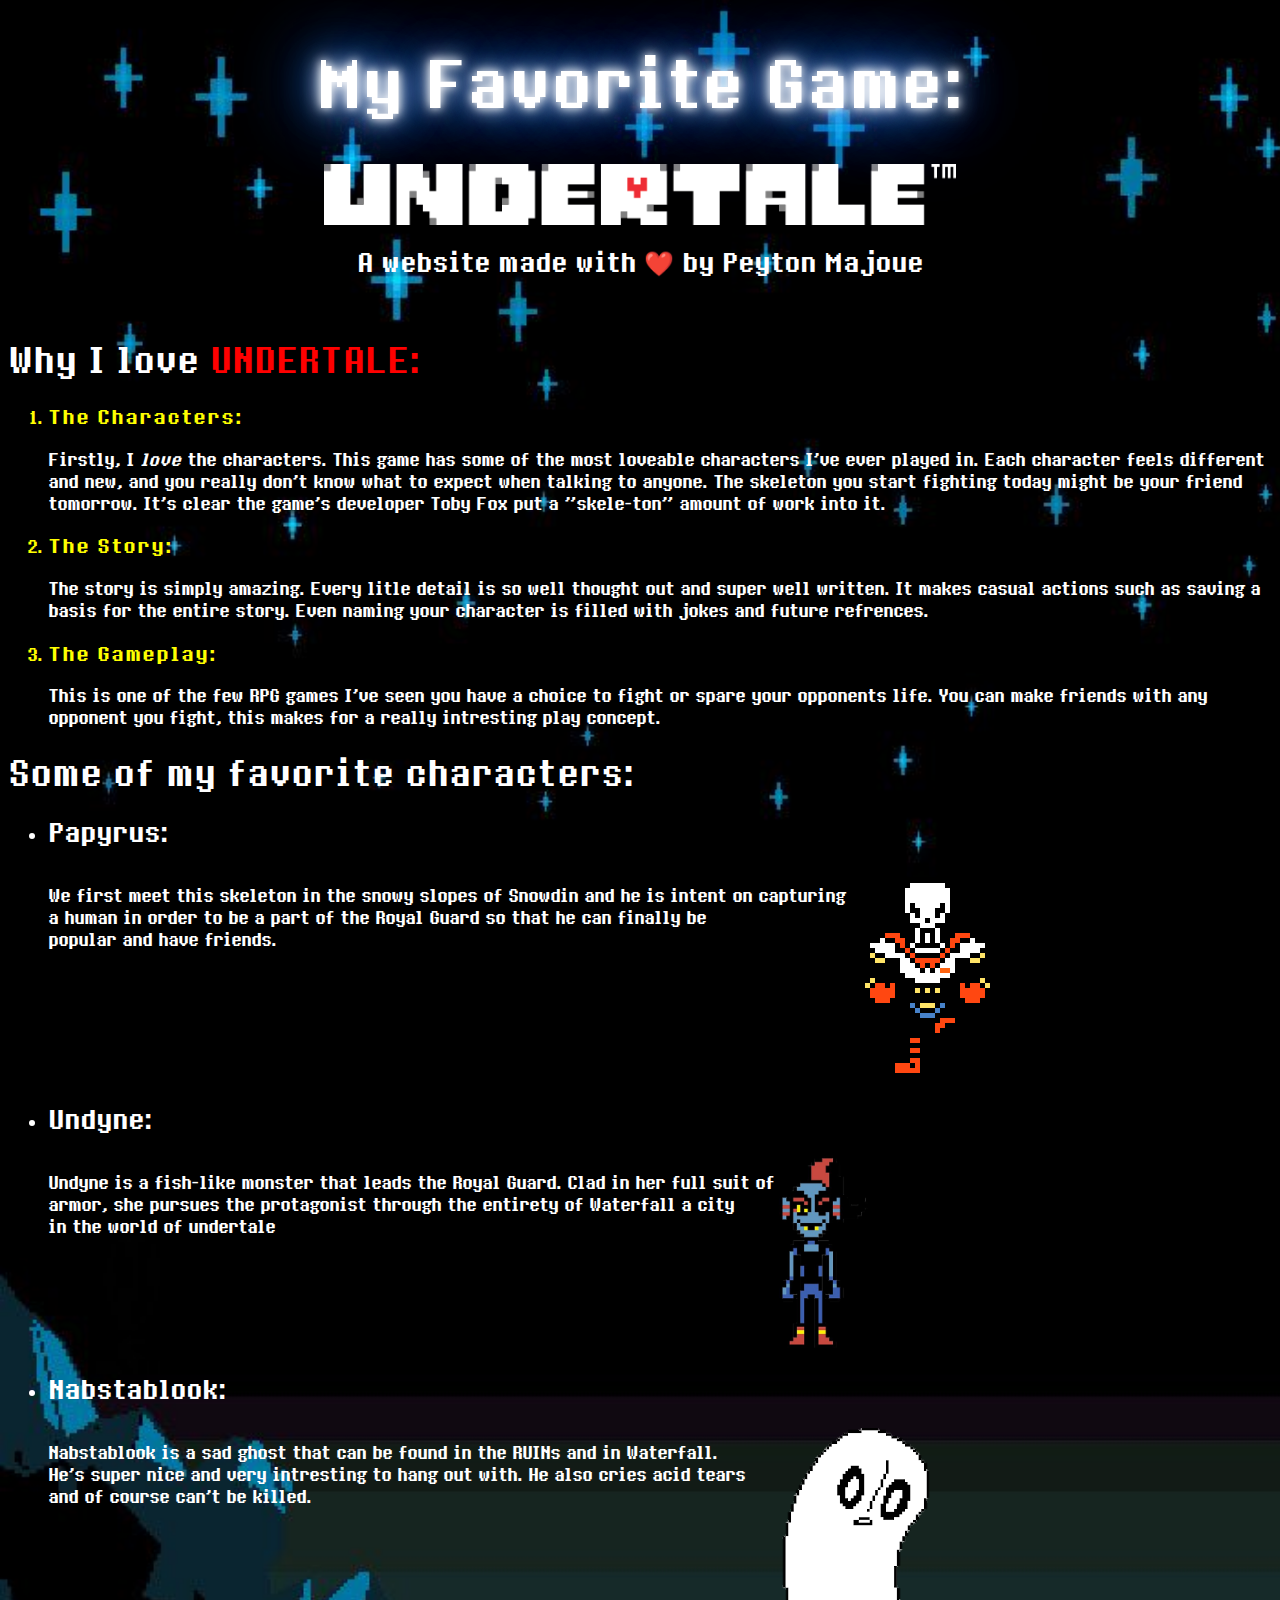
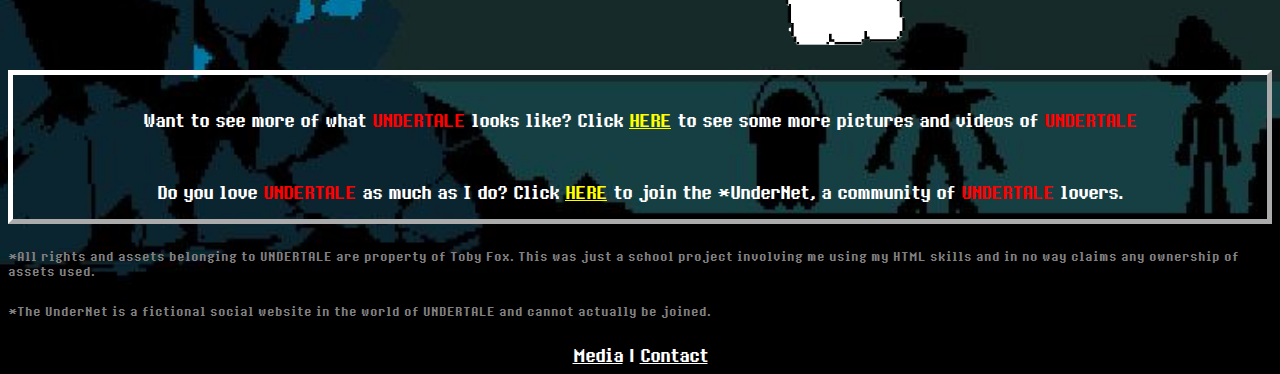
<file: index.html>
<!DOCTYPE html>
<html>
  <head>
    <meta charset="utf-8">
    <meta name="viewport" content="width=device-width">
    <title>Full Site</title>
    <link href="style.css" rel="stylesheet" type="text/css" />
  </head>
  <body class="indexbody">
    <div class="text-glow">
		  <h1>My Favorite Game:</h1>
    </div>
    <img class="centerclass" src="media\logo.png" alt="Undertale">
    <h2 align=center>A website made with ❤️ by Peyton Majoue</h2>
    <br>
    <h1>Why I love <span style="color:red">UNDERTALE:</span></h1>
    <div id="Opening">
      <ol>
        <li class="yellow"><h3 class="yellow">The Characters:</h3></li>
        <p>Firstly, I <i>love</i> the characters. This game has some of the most loveable characters I've ever played in. Each character feels different and new, and you really don't know what to expect when talking to anyone. The skeleton you start fighting today might be your friend tomorrow. It's clear the game's developer Toby Fox put a "skele-ton" amount of work into it.</p>
        <li class="yellow"><h3 class="yellow">The Story:</h3></li>
        <p>The story is simply amazing. Every litle detail is so well thought out and super well written. It makes casual actions such as saving a basis for the entire story. Even naming your character  is filled with jokes and future refrences.</p>
        <li class="yellow"><h3 class="yellow">The Gameplay:</h3></li>
        <p>This is one of the few RPG games I've seen you have a choice to fight or spare your opponents life. You can make friends with any opponent you fight, this makes for a really intresting play concept.</p>
      </ol>
    </div>
    <div id="Characters">
      <h1>Some of my favorite characters:</h1>
      <ul>
        <li><h2>Papyrus:</h2></li>
        <img src="media\papyrus.gif">
        <p style="float: left;">We first meet this skeleton in the snowy slopes of Snowdin and he is intent on capturing <br> a human in order to be a part of the Royal Guard so that he can finally be <br>popular and have friends.</p>
        <li><h2>Undyne:</h2></li>
        <img src="media\Undyne.png" width=100px">
        <p style="float: left;">Undyne is a fish-like monster that leads the Royal Guard. Clad in her full suit of<br> armor, she pursues the protagonist through the entirety of Waterfall a city <br>in the world of undertale</p>
        <li><h2>Nabstablook:</h2></li>
        <img src="media\Nabstatwo.png">
        <p style="float: left;">Nabstablook is a sad ghost that can be found in the RUINs and in Waterfall.<br>He's super nice and very intresting to hang out with. He also cries acid tears <br>and of course can't be killed.</p>
      </ul>
    </div>
    <div class="border">
      <br>
      <p align=center>Want to see more of what <span style="color: red">UNDERTALE</span> looks like? Click <a href="media.html" style="color: yellow">HERE</a> to see some more pictures and videos of <span style="color:red">UNDERTALE</span></p>
      <br>
      <!--Anchors to the other websites can be found here:-->
      <p align="center">Do you love <span style="color: red">UNDERTALE</span> as much as I do? Click <a href="contact.html" style="color: yellow">HERE</a> to join the *UnderNet, a community of <span style="color:red">UNDERTALE</span> lovers.</p>
    </div>
    <div class="disclaimer">
      <h6>*All rights and assets belonging to UNDERTALE are property of Toby Fox. This was just a school project involving me using my HTML skills and in no way claims any ownership of assets used.</h6>
      <h6>*The UnderNet is a fictional social website in the world of UNDERTALE and cannot actually be joined.</h6>
    </div>
    <nav align="center">
      <a href="media.html">Media</a> |
      <a href="contact.html">Contact</a> 
    </nav>
  </body>
</html>
</file>
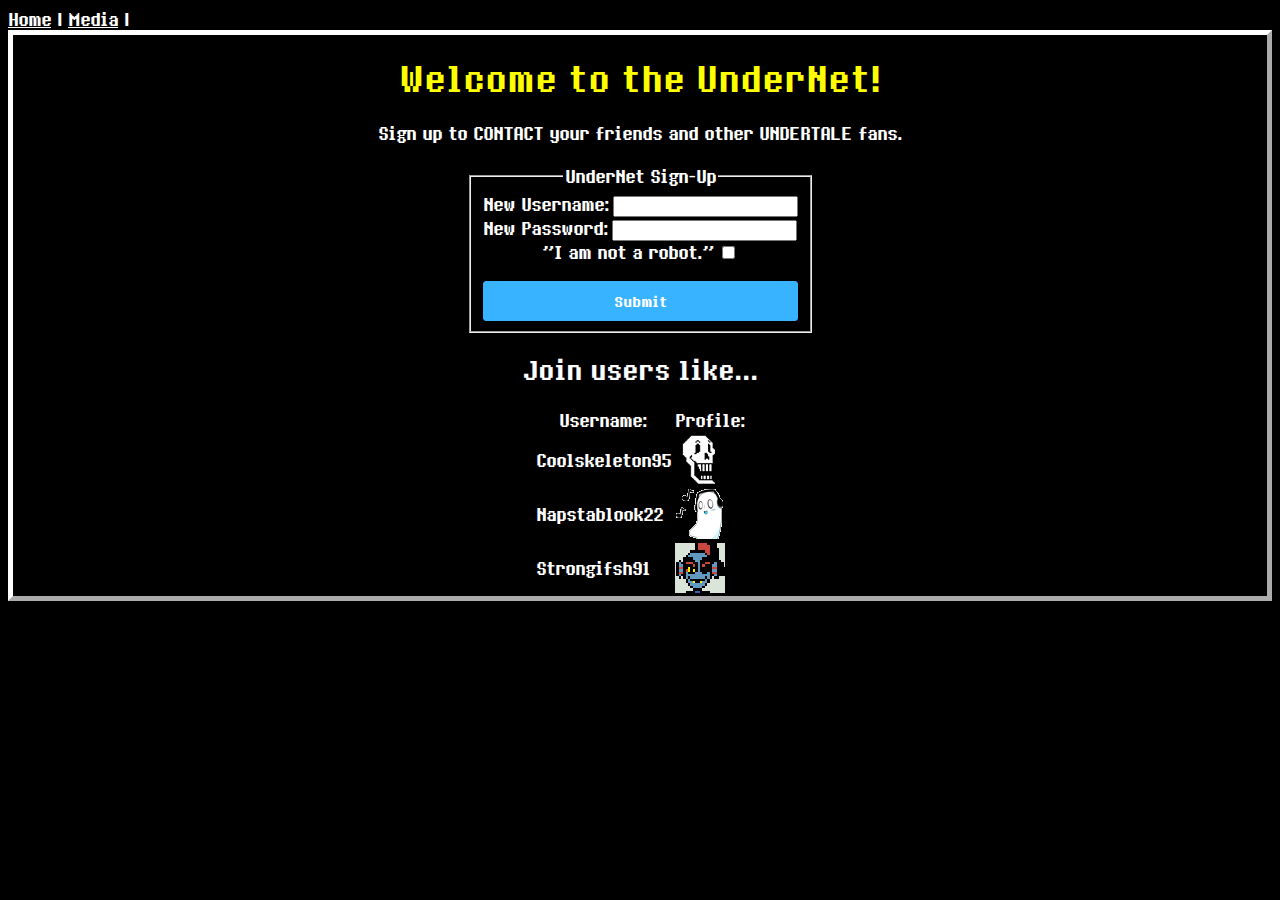
<file: contact.html>
<html>
  <!--This is the "Contact Page"-->
  <head>
    <meta charset="utf-8" />
    <meta name="viewport" content="width=device-width" />
    <title>UNDERTALE Media</title>
    <link href="style.css" rel="stylesheet" type="text/css" />
  </head>
  <body class="undernetbody">
    <nav><a href="index.html">Home</a> | <a href="media.html">Media</a> |</nav>
    <div class="border">
      <h1 class="yellow" align="center">Welcome to the UnderNet!</h1>
      <h4 align="center">Sign up to CONTACT your friends and other UNDERTALE fans.</h4>
      <!--The form can be found here::-->
      <div id="signsheet">
        <form align="center">
          <fieldset class="signsheet">
            <legend>UnderNet Sign-Up</legend>
            <label for="user">New Username:</label>
            <input type="text" name="signup" id="user" />
            <br>
            <label for="pass">New Password:</label>
            <input type="password" id="pass" />
            <br>
            <label for="notarobot">"I am not a robot."</label>
            <input type="checkbox" id="notarobot" name="signup" />
            <br>
            <br>
            <input type="submit" id="submitsignsheet" name="signup" />
          </fieldset>
        </form>
      </div>
      <h2 align="center">Join users like...</h2>
      <!--The table can be found here.-->
      <table align="center">
        <thead>
          <tr>
            <th>Username:</th>
            <th>Profile:</th>
          </tr>
        </thead>
        <tbody>
          <tr>
            <td>Coolskeleton95</td>
            <td><img src="media\papyrusimg.png" /></td>
          </tr>
          <tr>
            <td>Napstablook22</td>
            <td><img src="media\Nabstablook.gif" /></td>
          </tr>
          <tr>
            <td>Strongifsh91</td>
            <td><img src="media\undyneimg.png" /></td>
          </tr>
        </tbody>
      </table>
    </div>
  </body>
</html>
</file>
<file: style.css>
.indexbody {
  background-image: url('media/undertalebackground.jpg');
  background-repeat: no-repeat;
  background-color: black;
  background-size: cover;
}
.undernetbody {
  background-color: black;
  
}
.text-glow {
  text-shadow: 0 0 10px #fff, 0 0 20px #fff, 0 0 42px #2b7cff, 0 0 82px #2b7cff,0 0 92px #2b7cff;
	color: white;
	font-size: 30px;
	text-align: center;	  	
}
.centerclass {
  display: block;
  margin-left: auto;
  margin-right: auto;
  width: 50%;
}
.border {
  text-allign: center;
  border: 5px outset white;
}
/*Custom Font Defined Right here*/
@font-face {
    font-family: underfont;
    src: url('media/underfont.ttf');
}
h1,h2,h3,h4,h5,p,ul,li,legend,label,table,thead,tbody,td,tr,nav,a {
  font-family: underfont;
  color: white
}
h6 {
  font-family: underfont;
  color: gray
}
.yellow {
  color: yellow
}
.disclaimer {
  color: gray
}
.signsheet {
  display: inline-block;
}
input[type=submit] {
    border: 1px solid #38b3ff;
    color: #fff;
    background: #38b3ff;
    padding: 10px 20px;
    border-radius: 3px;
    width: 100%;
    font-family: underfont;
}
.blue {
  color: yellow
}
input[type=submit]:hover {
    background: #99e6ff;
}
</file>
